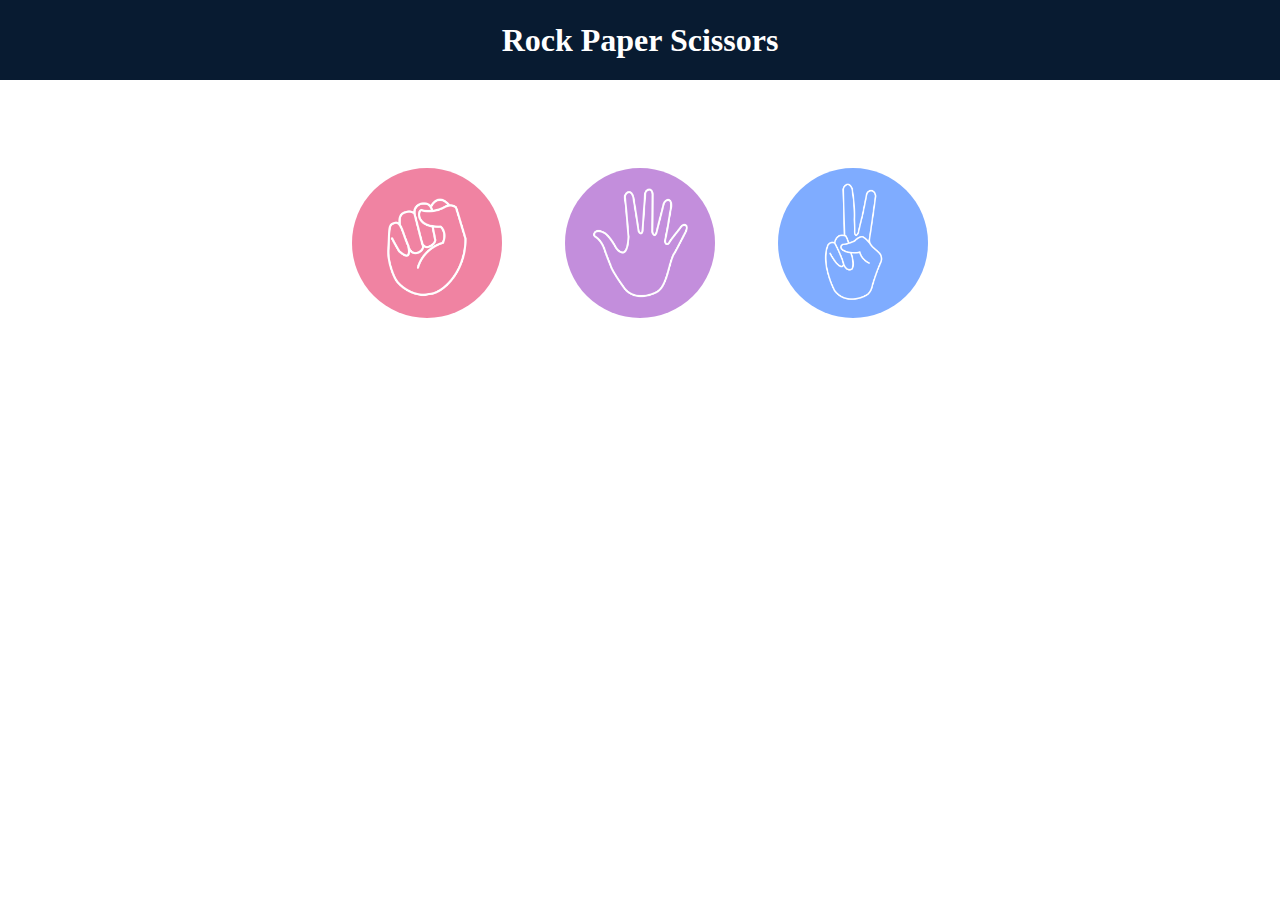
<file: Stone, Paper & Scissors Game/index.html>
<!DOCTYPE html>
<html lang="en">
  <head>
    <meta charset="UTF-8" />
    <meta name="viewport" content="width=device-width, initial-scale=1.0" />
    <title>Rock Paper Scissors Game</title>
    <link rel="stylesheet" href="style.css" />
  </head>
  <body>
    <h1>Rock Paper Scissors</h1>
    <div class="choices">
      <div class="choice" id="rock">
        <img src="rock.png" alt="" />
      </div>
      <div class="choice" id="paper">
        <img src="paper.png" alt="" />
      </div>
      <div class="choice" id="scissors">
        <img src="scissors.png" alt="" />
      </div>
    </div>
    <script src="app.js"></script>
  </body>
</html>
</file>
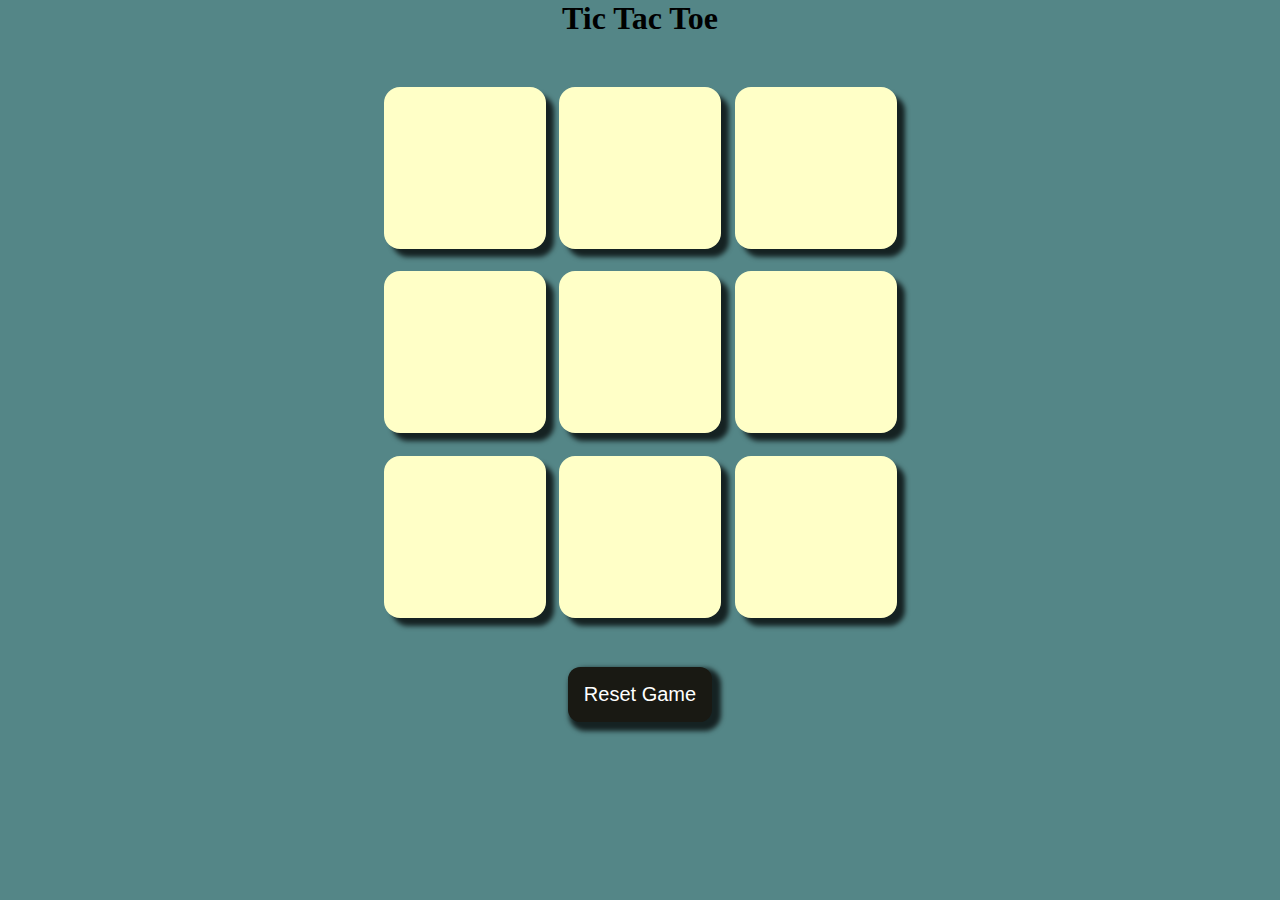
<file: Tic Tac Toe Game/index.html>
<!DOCTYPE html>
<html lang="en">
  <head>
    <meta charset="UTF-8" />
    <meta name="viewport" content="width=device-width, initial-scale=1.0" />
    <title>Tic Tac Toe</title>
    <link rel="stylesheet" href="style.css" />
  </head>
  <body>
    <div class="msg-container hide">
      <p id="msg">WINNER</p>
      <button id="new-btn">New Game</button>
    </div>
    <main>
      <h1>Tic Tac Toe</h1>
      <div class="container">
        <div class="game">
          <button class="box"></button>
          <button class="box"></button>
          <button class="box"></button>
          <button class="box"></button>
          <button class="box"></button>
          <button class="box"></button>
          <button class="box"></button>
          <button class="box"></button>
          <button class="box"></button>
        </div>
      </div>
      <button id="reset-btn">Reset Game</button>
    </main>
    <script src="project.js"></script>
  </body>
</html>
</file>
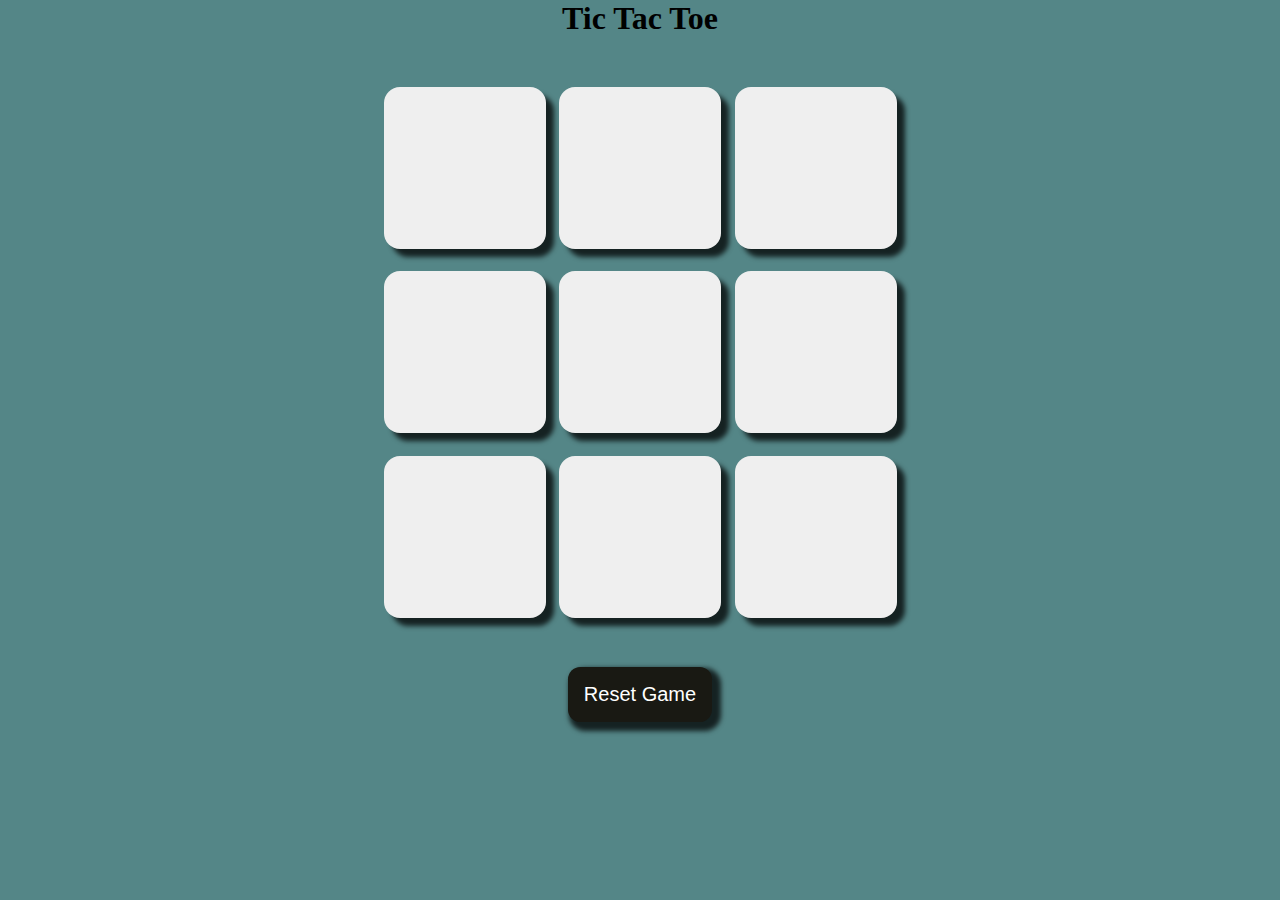
<file: Tic Tac Toe/index.html>
<!DOCTYPE html>
<html lang="en">
  <head>
    <meta charset="UTF-8" />
    <meta name="viewport" content="width=device-width, initial-scale=1.0" />
    <title>Tic Tac Toe</title>
    <link rel="stylesheet" href="style.css" />
  </head>
  <body>
    <main>
      <h1>Tic Tac Toe</h1>
      <div class="container">
        <div class="game">
          <button class="box"></button>
          <button class="box"></button>
          <button class="box"></button>
          <button class="box"></button>
          <button class="box"></button>
          <button class="box"></button>
          <button class="box"></button>
          <button class="box"></button>
          <button class="box"></button>
        </div>
      </div>
      <button id="reset-btn">Reset Game</button>
    </main>
    <script src="project.js"></script>
  </body>
</html>
</file>
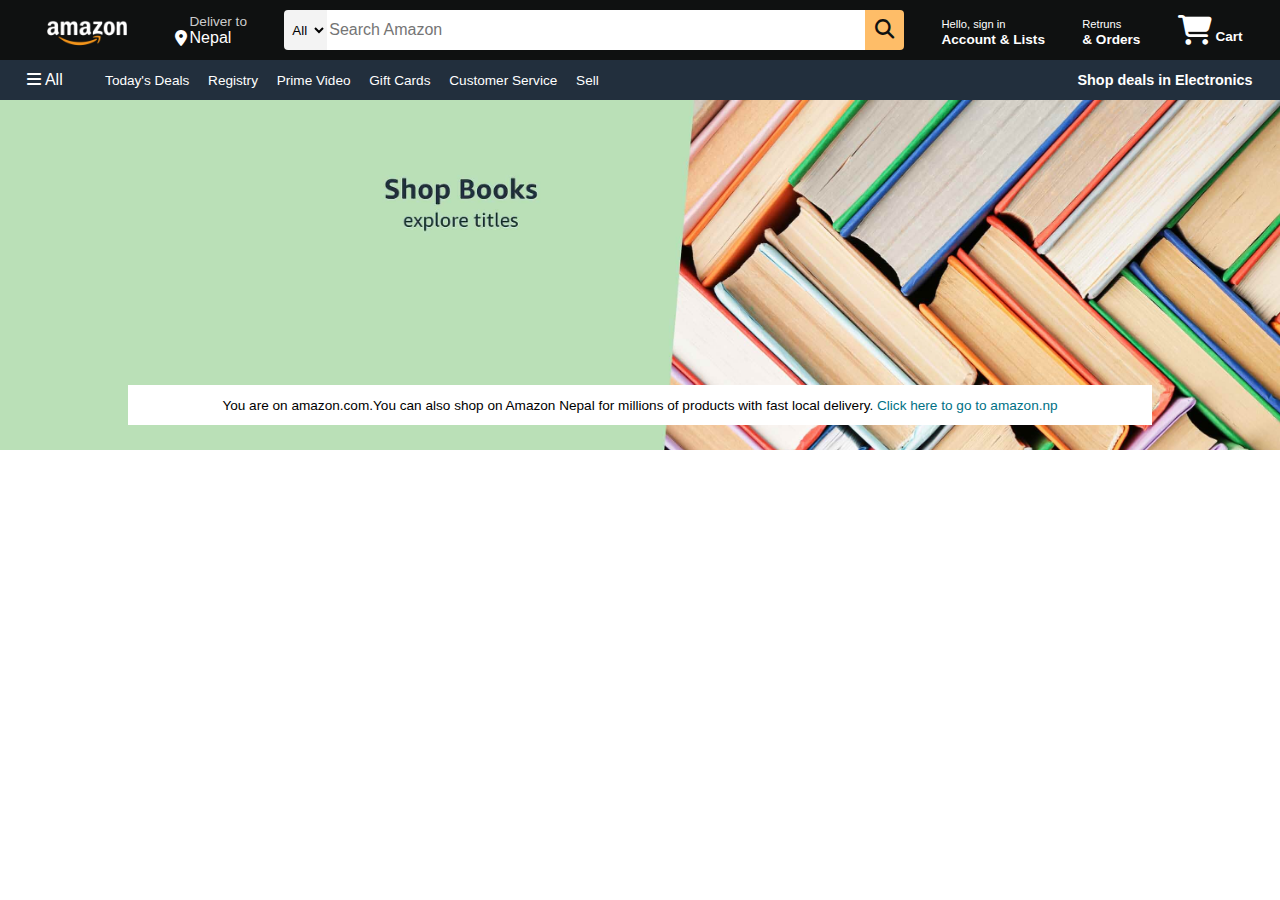
<file: Website Cloning/Amazon/amazon.html>
<!DOCTYPE html>
<html lang="en">
  <head>
    <meta charset="UTF-8" />
    <meta name="viewport" content="width=device-width, initial-scale=1.0" />
    <title>Amazon</title>
    <link
      rel="stylesheet"
      href="https://cdnjs.cloudflare.com/ajax/libs/font-awesome/6.7.2/css/all.min.css"
      integrity="sha512-Evv84Mr4kqVGRNSgIGL/F/aIDqQb7xQ2vcrdIwxfjThSH8CSR7PBEakCr51Ck+w+/U6swU2Im1vVX0SVk9ABhg=="
      crossorigin="anonymous"
      referrerpolicy="no-referrer"
    />
    <link rel="stylesheet" href="style.css" />
  </head>

  <body>
    <header>
      <!-- HEADER DIV -->
      <!-- FIRST MAIN DIV -->
      <div class="navbar">
        <!-- FIRST DIV -->
        <div class="nav-logo border">
          <div class="logo"></div>
        </div>
        <!-- SECOND DIV -->
        <div class="nav-address border">
          <p class="add-first">Deliver to</p>
          <div class="add-icon">
            <i class="fa-solid fa-location-dot"></i>
            <p class="add-sec">Nepal</p>
          </div>
        </div>
        <!-- THIRD DIV -->
        <div class="nav-search">
          <select name="" class="search-select">
            <option value="">All</option>
          </select>
          <input placeholder="Search Amazon" class="search-input" />
          <div class="search-icon">
            <i class="fa-solid fa-magnifying-glass"></i>
          </div>
        </div>
        <!-- FOURTH DIV BOX -->
        <div class="nav-signin border">
          <p><span>Hello, sign in</span></p>
          <p class="nav-second">Account & Lists</p>
        </div>
        <!-- FIFTH DIV BOX -->
        <div class="nav-return border">
          <p><span>Retruns</span></p>
          <p class="nav-second">& Orders</p>
        </div>
        <!-- SIXTH DIV BOX -->
        <div class="nav-cart border">
          <i class="fa-solid fa-cart-shopping"></i>
          Cart
        </div>
      </div>
      <!-- SECOND MAIN DIV -->
      <div class="panel">
        <div class="panel-all border">
          <i class="fa-solid fa-bars"></i>
          All
        </div>
        <div class="panel-ops">
          <p class="border">Today's Deals</p>
          <p class="border">Registry</p>
          <p class="border">Prime Video</p>
          <p class="border">Gift Cards</p>
          <p class="border">Customer Service</p>
          <p class="border">Sell</p>
        </div>
        <div class="panel-deals border">Shop deals in Electronics</div>
      </div>
    </header>
    <!-- MAIN BODY -->
    <div class="hero-section">
      <div class="hero-msg">
        <p>
          You are on amazon.com.You can also shop on Amazon Nepal for millions
          of products with fast local delivery.
          <a href=""> Click here to go to amazon.np</a>
        </p>
      </div>
    </div>
    <!-- SHOP DIV -->
    <div class="shop-section">
      <div class="box1"></div>
      <div class="box2"></div>
      <div class="box3"></div>
      <div class="box4"></div>
    </div>
  </body>
</html>
</file>
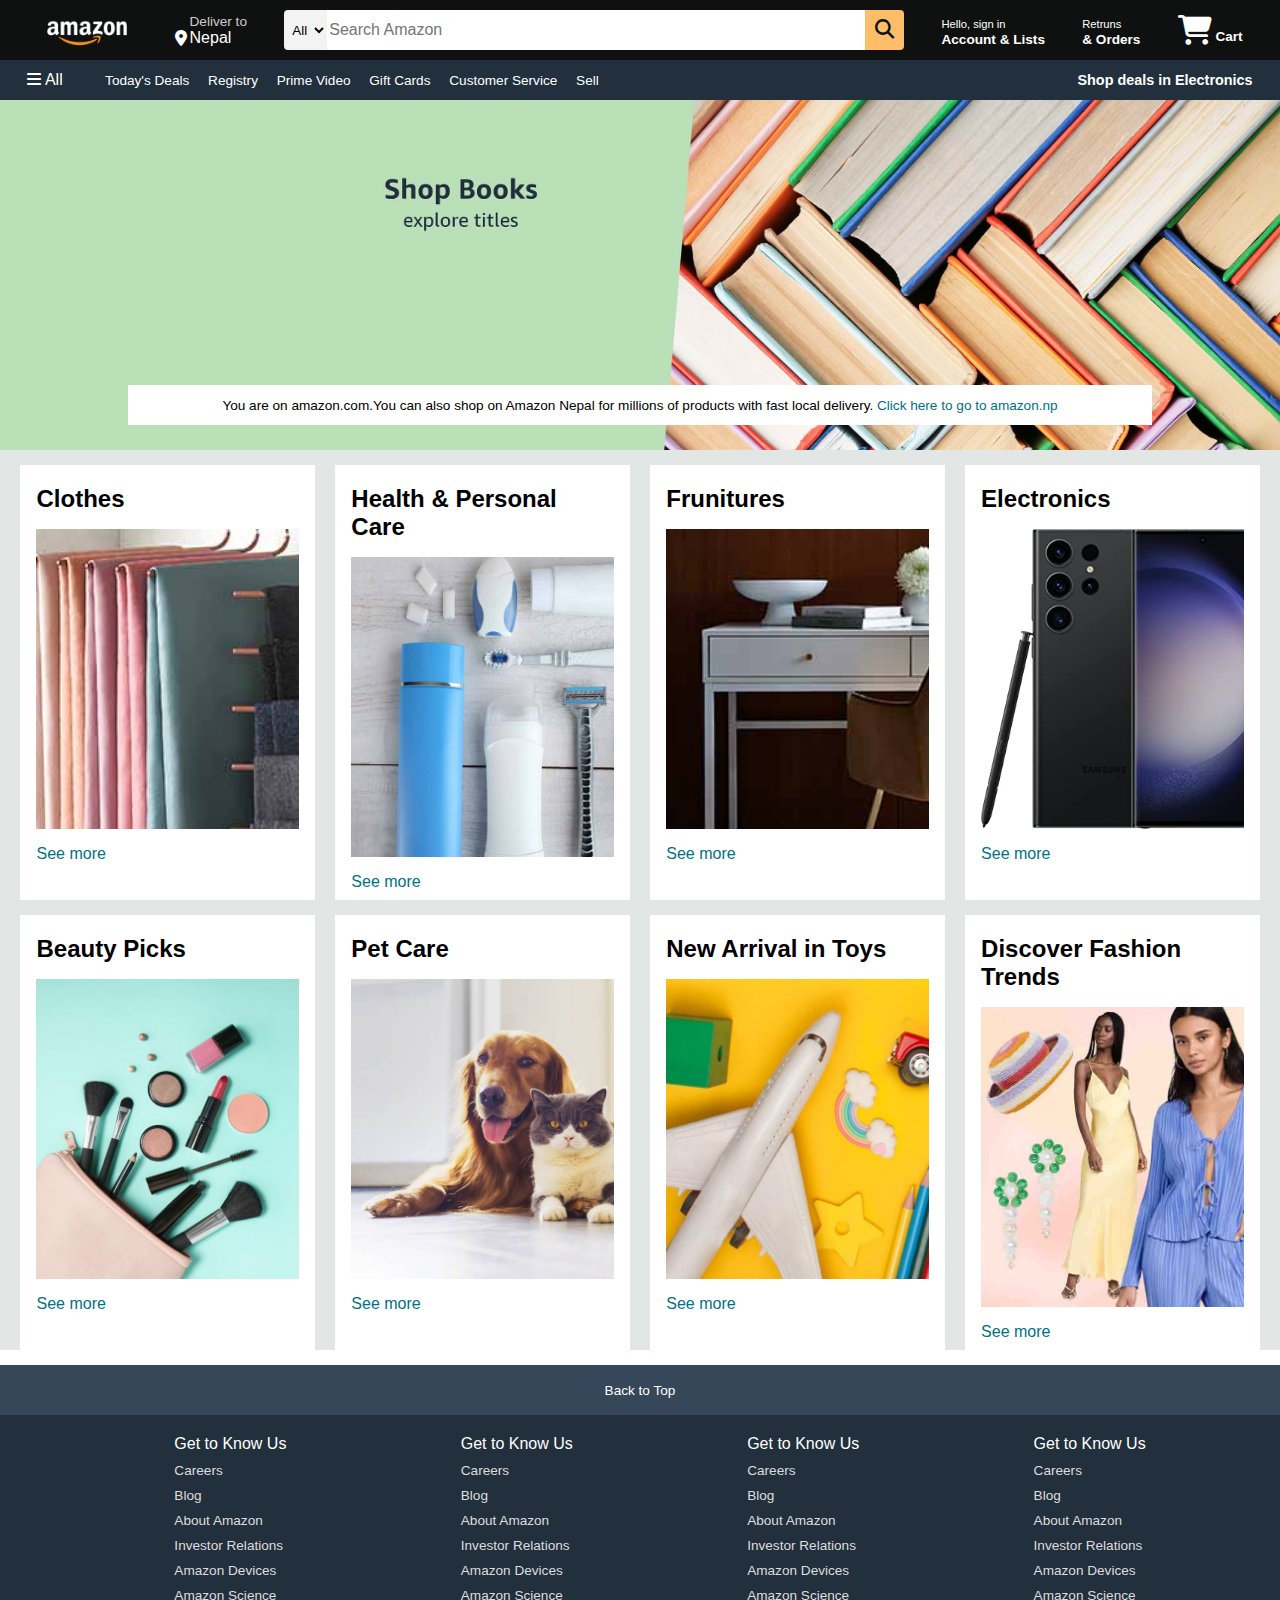
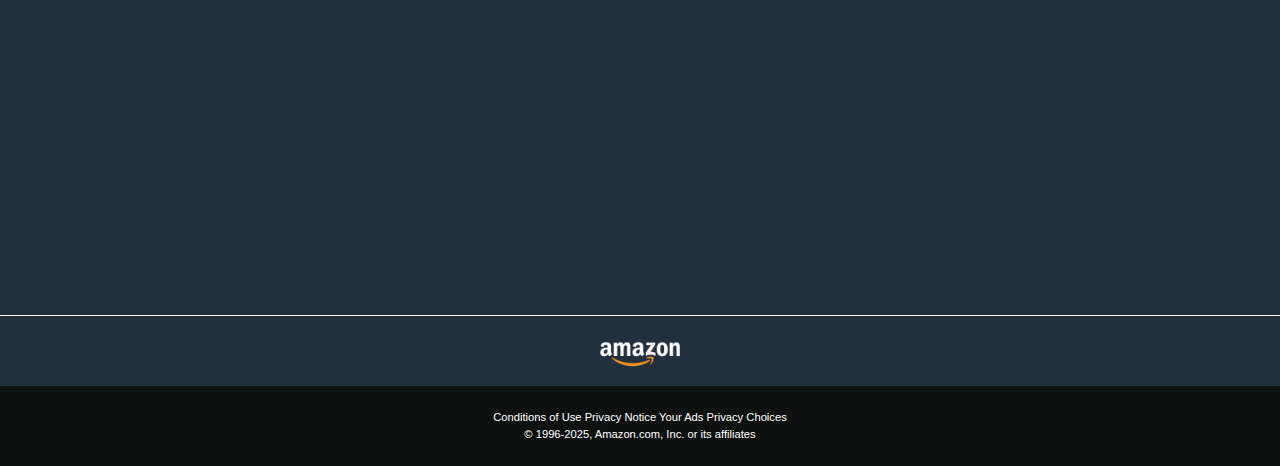
<file: Websites Cloning/Amazon/amazon.html>
<!DOCTYPE html>
<html lang="en">
  <head>
    <meta charset="UTF-8" />
    <meta name="viewport" content="width=device-width, initial-scale=1.0" />
    <title>Amazon</title>
    <link
      rel="stylesheet"
      href="https://cdnjs.cloudflare.com/ajax/libs/font-awesome/6.7.2/css/all.min.css"
      integrity="sha512-Evv84Mr4kqVGRNSgIGL/F/aIDqQb7xQ2vcrdIwxfjThSH8CSR7PBEakCr51Ck+w+/U6swU2Im1vVX0SVk9ABhg=="
      crossorigin="anonymous"
      referrerpolicy="no-referrer"
    />
    <link rel="stylesheet" href="style.css" />
  </head>

  <body>
    <header>
      <!-- HEADER DIV -->
      <!-- FIRST MAIN DIV -->
      <div class="navbar">
        <!-- FIRST DIV -->
        <div class="nav-logo border">
          <div class="logo"></div>
        </div>
        <!-- SECOND DIV -->
        <div class="nav-address border">
          <p class="add-first">Deliver to</p>
          <div class="add-icon">
            <i class="fa-solid fa-location-dot"></i>
            <p class="add-sec">Nepal</p>
          </div>
        </div>
        <!-- THIRD DIV -->
        <div class="nav-search">
          <select name="" class="search-select">
            <option value="">All</option>
          </select>
          <input placeholder="Search Amazon" class="search-input" />
          <div class="search-icon">
            <i class="fa-solid fa-magnifying-glass"></i>
          </div>
        </div>
        <!-- FOURTH DIV BOX -->
        <div class="nav-signin border">
          <p><span>Hello, sign in</span></p>
          <p class="nav-second">Account & Lists</p>
        </div>
        <!-- FIFTH DIV BOX -->
        <div class="nav-return border">
          <p><span>Retruns</span></p>
          <p class="nav-second">& Orders</p>
        </div>
        <!-- SIXTH DIV BOX -->
        <div class="nav-cart border">
          <i class="fa-solid fa-cart-shopping"></i>
          Cart
        </div>
      </div>
      <!-- SECOND MAIN DIV -->
      <div class="panel">
        <div class="panel-all border">
          <i class="fa-solid fa-bars"></i>
          All
        </div>
        <div class="panel-ops">
          <p class="border">Today's Deals</p>
          <p class="border">Registry</p>
          <p class="border">Prime Video</p>
          <p class="border">Gift Cards</p>
          <p class="border">Customer Service</p>
          <p class="border">Sell</p>
        </div>
        <div class="panel-deals border">Shop deals in Electronics</div>
      </div>
    </header>
    <!-- MAIN BODY -->
    <div class="hero-section">
      <div class="hero-msg">
        <p>
          You are on amazon.com.You can also shop on Amazon Nepal for millions
          of products with fast local delivery.
          <a href=""> Click here to go to amazon.np</a>
        </p>
      </div>
    </div>
    <!-- SHOP DIV -->
    <div class="shop-section">
      <div class="box1 box">
        <div class="box-content">
          <h2>Clothes</h2>
          <div
            class="box-img"
            style="background-image: url(box1_image.jpg)"
          ></div>
          <p>See more</p>
        </div>
      </div>
      <div class="box2 box">
        <div class="box-content">
          <h2>Health & Personal Care</h2>
          <div
            class="box-img"
            style="background-image: url(box2_image.jpg)"
          ></div>
          <p>See more</p>
        </div>
      </div>
      <div class="box3 box">
        <div class="box-content">
          <h2>Frunitures</h2>
          <div
            class="box-img"
            style="background-image: url(box3_image.jpg)"
          ></div>
          <p>See more</p>
        </div>
      </div>
      <div class="box4 box">
        <div class="box-content">
          <h2>Electronics</h2>
          <div
            class="box-img"
            style="background-image: url(box4_image.jpg)"
          ></div>
          <p>See more</p>
        </div>
      </div>
      <div class="box5 box">
        <div class="box-content">
          <h2>Beauty Picks</h2>
          <div
            class="box-img"
            style="background-image: url(box5_image.jpg)"
          ></div>
          <p>See more</p>
        </div>
      </div>
      <div class="box6 box">
        <div class="box-content">
          <h2>Pet Care</h2>
          <div
            class="box-img"
            style="background-image: url(box6_image.jpg)"
          ></div>
          <p>See more</p>
        </div>
      </div>
      <div class="box7 box">
        <div class="box-content">
          <h2>New Arrival in Toys</h2>
          <div
            class="box-img"
            style="background-image: url(box7_image.jpg)"
          ></div>
          <p>See more</p>
        </div>
      </div>
      <div class="box8 box">
        <div class="box-content">
          <h2>Discover Fashion Trends</h2>
          <div
            class="box-img"
            style="background-image: url(box8_image.jpg)"
          ></div>
          <p>See more</p>
        </div>
      </div>
    </div>
    <!-- FOOTER DIV -->
    <footer>
      <div class="foot-panel1">Back to Top</div>
      <div class="foot-panel2">
        <ul>
          <p>Get to Know Us</p>
          <a href="">Careers </a>
          <a href="">Blog</a>
          <a href="">About Amazon </a>
          <a href="">Investor Relations</a>
          <a href="">Amazon Devices</a>
          <a href="">Amazon Science</a>
        </ul>
        <ul>
          <p>Get to Know Us</p>
          <a href="">Careers </a>
          <a href="">Blog</a>
          <a href="">About Amazon </a>
          <a href="">Investor Relations</a>
          <a href="">Amazon Devices</a>
          <a href="">Amazon Science</a>
        </ul>
        <ul>
          <p>Get to Know Us</p>
          <a href="">Careers </a>
          <a href="">Blog</a>
          <a href="">About Amazon </a>
          <a href="">Investor Relations</a>
          <a href="">Amazon Devices</a>
          <a href="">Amazon Science</a>
        </ul>
        <ul>
          <p>Get to Know Us</p>
          <a href="">Careers </a>
          <a href="">Blog</a>
          <a href="">About Amazon </a>
          <a href="">Investor Relations</a>
          <a href="">Amazon Devices</a>
          <a href="">Amazon Science</a>
        </ul>
      </div>
      <div class="foot-panel3">
        <div class="logo"></div>
      </div>
      <div class="foot-panel4">
        <div class="pages">
          <a href="">Conditions of Use</a>
          <a href="">Privacy Notice</a>
          <a href="">Your Ads Privacy Choices</a>
        </div>
        <div class="copyright">
          © 1996-2025, Amazon.com, Inc. or its affiliates
        </div>
      </div>
    </footer>
  </body>
</html>
</file>
<file: Stone, Paper & Scissors Game/style.css>
* {
  margin: 0;
  padding: 0;
  text-align: center;
}

h1 {
  background-color: #081b31;
  color: #fff;
  height: 5rem;
  line-height: 5rem;
}

.choice {
  height: 165px;
  width: 165px;
  border-radius: 50%;
  display: flex;
  justify-content: center;
  align-items: center;
}

.choice:hover {
  cursor: pointer;
  background-color: #081b31;
}

img {
  height: 150px;
  width: 150px;
  object-fit: cover;
  border-radius: 50%;
}

.choices {
  display: flex;
  justify-content: center;
  align-items: center;
  gap: 3rem;
  margin-top: 5rem;
}

.score-board {
  display: flex;
  justify-content: center;
  align-items: center;
  font-size: 2rem;
  margin-top: 3rem;
  gap: 5rem;
}

#comp-score,
#user-score {
  font-size: 4rem;
}

.msg-container {
  margin-top: 5rem;
}

#msg {
  background-color: #081b31;
  color: #fff;
  font-size: 2rem;
  display: inline;
  padding: 1rem;
  border-radius: 1rem;
}
</file>
<file: Tic Tac Toe Game/style.css>
* {
  margin: 0;
  padding: 0;
}
body {
  background-color: #548687;
  text-align: center;
  /* used to horizontally center inline content (like text or inline elements) within a block-level container (like a <div>). */
}
.container {
  height: 70vh;
  /* It means 70% of view port height. It is dynamic height that means no matter how much visible the page is, 70% is occupied by "container" */
  display: flex;
  justify-content: center;
  align-items: center;
}
.game {
  height: 60vmin; /* As the "game div" is inside the "container div", it means.... */
  width: 60vmin;
  display: flex;
  flex-wrap: wrap;
  /* take it as word wrap, it means if space it not there, then content are showin in next line */
  justify-content: center;
  align-items: center;
  gap: 1.5vmin;
}
.box {
  height: 18vmin;
  width: 18vmin;
  border-radius: 1rem;
  border: none;
  box-shadow: 8px 8px 5px 0px rgba(0, 0, 0, 0.75);
  font-size: 8vmin;
  color: #b0413e;
  background-color: #ffffc7;
}
#reset-btn {
  padding: 1rem;
  font-size: 1.25rem;
  background-color: #191913;
  color: white;
  border-radius: 0.77rem;
  border: none;
  box-shadow: 5px 5px 5px 4px rgba(0, 0, 0, 0.75);
}
#new-btn {
  padding: 1rem;
  font-size: 1.25rem;
  background-color: #191913;
  color: white;
  border-radius: 0.77rem;
  border: none;
}
#msg {
  color: #ffffc7;
  font-size: 5vmin;
}
.msg-container {
  height: 100vmin;
  display: flex;
  justify-content: center;
  align-items: center;
  flex-direction: column;
  gap: 4rem;
}
.hide {
  display: none;
}
</file>
<file: Tic Tac Toe/style.css>
* {
  margin: 0;
  padding: 0;
}
body {
  background-color: #548687;
  text-align: center;
  /* used to horizontally center inline content (like text or inline elements) within a block-level container (like a <div>). */
}
.container {
  height: 70vh;
  /* It means 70% of view port height. It is dynamic height that means no matter how much visible the page is, 70% is occupied by "container" */
  display: flex;
  justify-content: center;
  align-items: center;
}
.game {
  height: 60vmin; /* As the "game div" is inside the "container div", it means.... */
  width: 60vmin;
  display: flex;
  flex-wrap: wrap;
  /* take it as word wrap, it means if space it not there, then content are showin in next line */
  justify-content: center;
  align-items: center;
  gap: 1.5vmin;
}
.box {
  height: 18vmin;
  width: 18vmin;
  border-radius: 1rem;
  border: none;
  box-shadow: 8px 8px 5px 0px rgba(0, 0, 0, 0.75);
  font-size: 8vmin;
  color: #b0413e;
}
#reset-btn {
  padding: 1rem;
  font-size: 1.25rem;
  background-color: #191913;
  color: white;
  border-radius: 0.77rem;
  border: none;
  box-shadow: 5px 5px 5px 4px rgba(0, 0, 0, 0.75);
}
</file>
<file: Website Cloning/Amazon/style.css>
* {
  margin: 0;
  font-family: Arial;
  border: border-box;
}
.border {
  border: 1.5px solid none;
}
.border:hover {
  border: 1.5px solid white;
}

/* HEADER DIV */
.navbar {
  height: 60px;
  background-color: #0f1111;
  color: white;
  display: flex;
  align-items: center;
  justify-content: space-evenly;
}

/* FIRST DIV  */
.nav-logo {
  height: 50px;
  width: 100px;
}
.logo {
  background: url("amazon_logo.png");
  background-size: cover;
  height: 50px;
  width: 100%;
}

/* SECOND DIV */
.add-first {
  color: #cccccc;
  font-size: 0.85rem;
  margin-left: 15px;
}
.add-sec {
  font-size: 1rem;
  margin-left: 3px;
}
.add-icon {
  display: flex;
  align-items: center;
}

/* THIRD DIV */
.nav-search {
  display: flex;
  justify-content: space-evenly;
  width: 620px;
  height: 40px;
  border-radius: 4px;
}
.search-select {
  background-color: #f3f3f3;
  width: 50px;
  text-align: center;
  border-top-left-radius: 4px;
  border-bottom-left-radius: 4px;
  border: none;
}
.search-input {
  width: 100%;
  font-size: 1rem;
  border: none;
}
.search-icon {
  width: 45px;
  display: flex;
  justify-content: center; /* horizontal center */
  align-items: center; /* vertical center */
  font-size: 1.2rem;
  background-color: #febd68;
  border-top-right-radius: 4px;
  border-bottom-right-radius: 4px;
  color: #0f1111;
}
.nav-search:hover {
  border: 2px solid orange;
}

/* FOURTH DIV */
span {
  font-size: 0.7rem;
}

.nav-second {
  font-size: 0.85rem;
  font-weight: 700;
}

/* SIXTH DIV BOX  */
.nav-cart i {
  font-size: 30px;
}
.nav-cart {
  font-size: 0.85rem;
  font-weight: 700;
}

/* SECOND MAIN DIV */
.panel {
  height: 40px;
  background-color: #222f3d;
  display: flex;
  color: white;
  align-items: center;
  justify-content: space-evenly;
}
.panel-ops p {
  display: inline;
  margin-left: 15px;
}
.panel-ops {
  width: 75%;
  font-size: 0.85rem;
}
.panel-deals {
  font-size: 0.9rem;
  font-weight: 700;
}

/* MAIN DIV */
.hero-section {
  background-image: url("main.jpg");
  background-size: cover;
  height: 350px;
  display: flex;
  justify-content: center;
  align-items: flex-end;
}
.hero-msg {
  background-color: white;
  color: black;
  height: 40px;
  width: 80%;
  display: flex;
  justify-content: center;
  align-items: center;
  font-size: 0.85rem;
  margin-bottom: 25px;
}
.hero-msg a {
  color: #007185;
  text-decoration: none;
}

/* SHOP DIV */
.shop-section {
  display: flex;
  flex-wrap: wrap;
  justify-content: space-evenly;
  background-color: #e2e7e6;
}
.box {
  height: 400px;
  width: 23%;
  background-color: white;
  padding: 20px 0px 15px;
  margin-top: 15px;
}
.box-img {
  height: 300px;
  background-size: cover;
  margin-top: 1rem;
  margin-bottom: 1rem;
}
.box-content {
  margin-left: 1rem;
  margin-right: 1rem;
}
.box-content p {
  color: #007185;
}
</file>
<file: Websites Cloning/Amazon/style.css>
* {
  margin: 0;
  font-family: Arial;
  border: border-box;
}
.border {
  border: 1.5px solid none;
}
.border:hover {
  border: 1.5px solid white;
}

/* HEADER DIV */
.navbar {
  height: 60px;
  background-color: #0f1111;
  color: white;
  display: flex;
  align-items: center;
  justify-content: space-evenly;
}

/* FIRST DIV  */
.nav-logo {
  height: 50px;
  width: 100px;
}
.logo {
  background: url("amazon_logo.png");
  background-size: cover;
  height: 50px;
  width: 100%;
}

/* SECOND DIV */
.add-first {
  color: #cccccc;
  font-size: 0.85rem;
  margin-left: 15px;
}
.add-sec {
  font-size: 1rem;
  margin-left: 3px;
}
.add-icon {
  display: flex;
  align-items: center;
}

/* THIRD DIV */
.nav-search {
  display: flex;
  justify-content: space-evenly;
  width: 620px;
  height: 40px;
  border-radius: 4px;
}
.search-select {
  background-color: #f3f3f3;
  width: 50px;
  text-align: center;
  border-top-left-radius: 4px;
  border-bottom-left-radius: 4px;
  border: none;
}
.search-input {
  width: 100%;
  font-size: 1rem;
  border: none;
}
.search-icon {
  width: 45px;
  display: flex;
  justify-content: center; /* horizontal center */
  align-items: center; /* vertical center */
  font-size: 1.2rem;
  background-color: #febd68;
  border-top-right-radius: 4px;
  border-bottom-right-radius: 4px;
  color: #0f1111;
}
.nav-search:hover {
  border: 2px solid orange;
}

/* FOURTH DIV */
span {
  font-size: 0.7rem;
}

.nav-second {
  font-size: 0.85rem;
  font-weight: 700;
}

/* SIXTH DIV BOX  */
.nav-cart i {
  font-size: 30px;
}
.nav-cart {
  font-size: 0.85rem;
  font-weight: 700;
}

/* SECOND MAIN DIV */
.panel {
  height: 40px;
  background-color: #222f3d;
  display: flex;
  color: white;
  align-items: center;
  justify-content: space-evenly;
}
.panel-ops p {
  display: inline;
  margin-left: 15px;
}
.panel-ops {
  width: 75%;
  font-size: 0.85rem;
}
.panel-deals {
  font-size: 0.9rem;
  font-weight: 700;
}

/* MAIN DIV */
.hero-section {
  background-image: url("main.jpg");
  background-size: cover;
  height: 350px;
  display: flex;
  justify-content: center;
  align-items: flex-end;
}
.hero-msg {
  background-color: white;
  color: black;
  height: 40px;
  width: 80%;
  display: flex;
  justify-content: center;
  align-items: center;
  font-size: 0.85rem;
  margin-bottom: 25px;
}
.hero-msg a {
  color: #007185;
  text-decoration: none;
}

/* SHOP DIV */
.shop-section {
  display: flex;
  flex-wrap: wrap;
  justify-content: space-evenly;
  background-color: #e2e7e6;
}
.box {
  height: 400px;
  width: 23%;
  background-color: white;
  padding: 20px 0px 15px;
  margin-top: 15px;
}
.box-img {
  height: 300px;
  background-size: cover;
  margin-top: 1rem;
  margin-bottom: 1rem;
}
.box-content {
  margin-left: 1rem;
  margin-right: 1rem;
}
.box-content p {
  color: #007185;
}

/* FOOTER DIV */
footer {
  margin-top: 15px;
}
.foot-panel1 {
  background-color: #37475a;
  color: white;
  height: 50px;
  display: flex;
  justify-content: center;
  align-items: center;
  font-size: 0.85rem;
}
.foot-panel2 {
  background-color: #222f3d;
  color: white;
  height: 500px;
  display: flex;
  justify-content: space-evenly;
}
ul {
  margin-top: 20px;
}
ul a {
  display: block;
  font-size: 0.85rem;
  color: #dddddd;
  text-decoration: none;
  margin-top: 10px;
}
.foot-panel3 {
  background-color: #222f3d;
  color: white;
  border-top: 0.5px solid white;
  height: 70px;
  display: flex;
  justify-content: center;
  align-items: center;
}
.logo {
  background: url("amazon_logo.png");
  background-size: cover;
  height: 50px;
  width: 100px;
}
.foot-panel4 {
  background-color: #0f1111;
  color: white;
  height: 80px;
  font-size: 0.7rem;
  text-align: center;
}
.pages {
  padding-top: 25px;
}
.pages a {
  color: white;
  text-decoration: none;
}
.copyright {
  padding-top: 5px;
}
</file>
